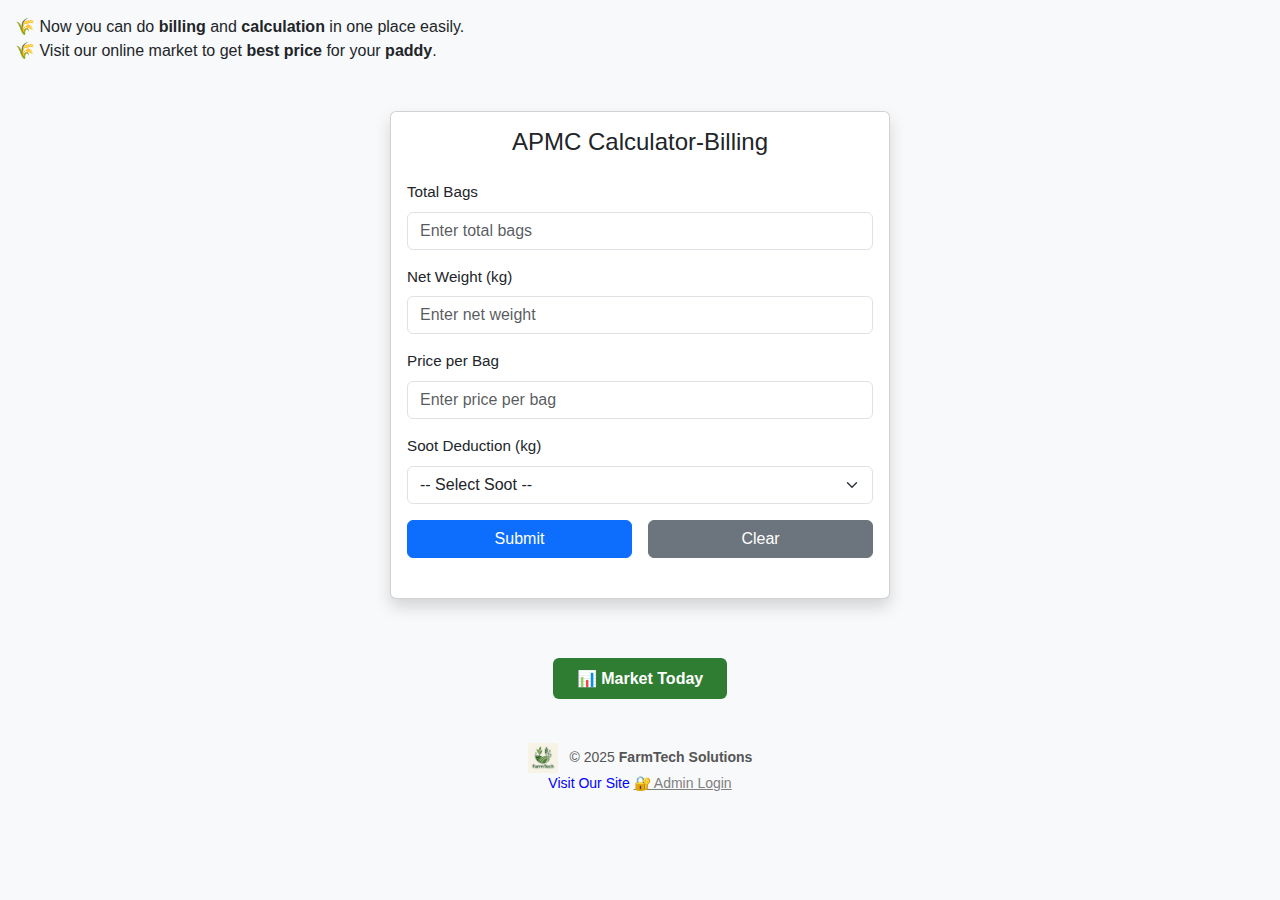
<file: index.html>
<!DOCTYPE html>
<html lang="en">
<head>
  <meta charset="UTF-8" />
  <meta name="viewport" content="width=device-width, initial-scale=1.0"/>
  <title>APMC Calculator</title>
  <link rel="icon" href="farmtech.png" type="image/x-icon">
  <link href="https://cdn.jsdelivr.net/npm/bootstrap@5.3.3/dist/css/bootstrap.min.css" rel="stylesheet">
  <link rel="stylesheet" href="style.css">
</head>
<body class="bg-light">

<div class="message-slider" id="messageSlider">
  <div class="slide-message msg1">🌾 Now you can do <strong>billing</strong> and <strong>calculation</strong> in one place easily.</div>
  <div class="slide-message msg2">🌾 Visit our online market to get <strong>best price</strong> for your <strong>paddy</strong>.</div>
</div>

<div class="container py-5">
  <div class="card shadow mx-auto" style="max-width: 500px;">
    <div class="card-body">
      <h4 class="text-center mb-4">APMC Calculator-Billing</h4>

      <!-- Basic Inputs -->
      <div class="mb-3">
        <label for="totalBags" class="form-label">Total Bags</label>
        <input type="number" class="form-control" id="totalBags" placeholder="Enter total bags">
      </div>

      <div class="mb-3">
        <label for="netWeight" class="form-label">Net Weight (kg)</label>
        <input type="number" class="form-control" id="netWeight" placeholder="Enter net weight">
      </div>

      <div class="mb-3">
        <label for="price" class="form-label">Price per Bag</label>
        <input type="number" class="form-control" id="price" placeholder="Enter price per bag">
      </div>

      <div class="mb-3">
        <label for="myDropdown" class="form-label">Soot Deduction (kg)</label>
        <select class="form-select" id="myDropdown">
          <option value="">-- Select Soot --</option>
          <option value="0">0 kg</option>
          <option value="1">1 kg</option>
          <option value="1.5">1.5 kg</option>
          <option value="2">2 kg</option>
          <option value="2.5">2.5 kg</option>
          <option value="3">3 kg</option>
          <option value="3.5">3.5 kg</option>
          <option value="4">4 kg</option>
          <option value="4.5">4.5 kg</option>
          <option value="5">5 kg</option>
        </select>
      </div>

      <div class="d-flex justify-content-between mb-4">
        <button class="btn btn-primary w-50 me-2" onclick="calculateAmount()">Submit</button>
        <button class="btn btn-secondary w-50 ms-2" onclick="clearFields()">Clear</button>
      </div>

      <div id="resultBox" class="alert alert-success d-none">
        <strong>Net Amount:</strong> ₹<span id="NetAmount">0</span>
      </div>

      <!-- Customer + Deduction Fields -->
      <div id="customerFields" class="d-none">
        <h6 class="mt-4 border-bottom pb-2">Customer Details (Optional)</h6>

        <div class="mb-3">
          <label for="customerName" class="form-label">Customer Name</label>
          <input type="text" class="form-control" id="customerName" placeholder="Enter customer name (optional)">
        </div>
        
        <div class="mb-3">
          <label for="billDate" class="form-label">Bill Date</label>
          <input type="date" class="form-control" id="billDate">
        </div>

    

        <div class="mb-3">
          <label for="customerContact" class="form-label">Contact Number</label>
          <input type="text" class="form-control" id="customerContact" placeholder="Enter contact number (optional)">
        </div>

        <div class="mb-3">
          <label for="customerAddress" class="form-label">Address</label>
          <input type="text" class="form-control" id="customerAddress" placeholder="Enter address (optional)">
        </div>

        <div class="mb-3">
          <label for="ProductType" class="form-label">Product Type</label>
          <input type="text" class="form-control" id="ProductType" placeholder="Enter Product Type (optional)">
        </div>

        <div class="mb-3">
          <label for="Enterprise" class="form-label">Enterprise Name</label>
          <input type="text" class="form-control" id="Enterprise" placeholder="Enter Enterprise (optional)">
        </div>

        <!-- Deductions Section with Collapsible Dropdown -->
        <div class="mb-3">
          <button class="btn btn-outline-primary w-100" type="button" data-bs-toggle="collapse" data-bs-target="#deductionsSection" aria-expanded="false" aria-controls="deductionsSection">
          ⚖️ Add Deductions
        </button>
        </div>

        <div class="collapse" id="deductionsSection">
        <div class="card card-body shadow-sm border-primary mb-3">
        <div class="mb-3">
          <label for="weighBridge" class="form-label">Weigh Bridge (₹)</label>
          <input type="number" class="form-control" id="weighBridge" placeholder="Enter Weigh Bridge Charge">
        </div>
        <div class="mb-3">
          <label for="laborCharges" class="form-label">Labor Charges (₹)</label>
          <input type="number" class="form-control" id="laborCharges" placeholder="Enter Labor Charges">
        </div>
        <div class="mb-3">
          <label for="commission" class="form-label">Commission (₹)</label>
          <input type="number" class="form-control" id="commission" placeholder="Enter Commission">
        </div>

        <div class="mb-3">
          <label for="amountPaid" class="form-label">Amount Paid/jama (₹)</label>
          <input type="number" class="form-control" id="amountPaid" placeholder="Enter Paid Amount">
        </div>

      </div>
    </div>

        <button class="btn btn-success w-100 mt-3" onclick="generateBill()">Generate Bill</button>
      </div>
    </div>
  </div>
</div>

<script>
  let calculatedAmount = 0;

  function calculateAmount() {
    const bags = document.getElementById("totalBags").value.trim();
    const weight = document.getElementById("netWeight").value.trim();
    const price = document.getElementById("price").value.trim();
    const soot = document.getElementById("myDropdown").value.trim();

    if (!bags || !weight || !price || !soot) {
      alert("Please enter all product details.");
      return;
    }

    const netFinalWeight = parseFloat(weight) - (parseFloat(soot) * parseFloat(bags));
    calculatedAmount = (netFinalWeight / 75) * parseFloat(price);

    document.getElementById("NetAmount").textContent = calculatedAmount.toFixed(2);

    document.getElementById("resultBox").classList.remove("d-none");
    document.getElementById("customerFields").classList.remove("d-none");
  }

  function clearFields() {
    const fields = ["totalBags", "netWeight", "price", "myDropdown", "customerName", "customerContact", "customerAddress", "ProductType", "Enterprise", "weighBridge", "laborCharges", "commission"];
    fields.forEach(id => {
      const el = document.getElementById(id);
      if (el.tagName === "SELECT") {
        el.selectedIndex = 0;
      } else {
        el.value = "";
      }
    });

    document.getElementById("resultBox").classList.add("d-none");
    document.getElementById("customerFields").classList.add("d-none");
    document.getElementById("NetAmount").textContent = "0";
  }

function generateBill() {
  const bags = document.getElementById("totalBags").value.trim();
  const weight = document.getElementById("netWeight").value.trim();
  const price = document.getElementById("price").value.trim();
  const soot = document.getElementById("myDropdown").value.trim();
  const name = document.getElementById("customerName").value.trim();
  const contact = document.getElementById("customerContact").value.trim();
  const address = document.getElementById("customerAddress").value.trim();
  const ProductType = document.getElementById("ProductType").value.trim();
  const Enterprise = document.getElementById("Enterprise").value.trim();
  const billDate = document.getElementById("billDate").value.trim();

  const weighBridge = parseFloat(document.getElementById("weighBridge").value) || 0;
  const laborCharges = parseFloat(document.getElementById("laborCharges").value) || 0;
  const commission = parseFloat(document.getElementById("commission").value) || 0;
  const amountPaid = parseFloat(document.getElementById("amountPaid").value) || 0;

  const totalDeductions = weighBridge + laborCharges + commission + amountPaid;
  const calculatedAmount = parseFloat(document.getElementById("NetAmount").textContent);
  const finalAmount = calculatedAmount - totalDeductions;

  let weightPerBag = 0;
  if (parseFloat(bags) > 0 && !isNaN(parseFloat(weight))) {
    weightPerBag = parseFloat(weight) / parseFloat(bags);
  }

  // ✅ send deductions separately instead of JSON
  const url = `bill.html?bags=${encodeURIComponent(bags)}&weight=${encodeURIComponent(weight)}&price=${encodeURIComponent(price)}&soot=${encodeURIComponent(soot)}&amount=${encodeURIComponent(calculatedAmount.toFixed(2))}&name=${encodeURIComponent(name)}&contact=${encodeURIComponent(contact)}&ProductType=${encodeURIComponent(ProductType)}&Enterprise=${encodeURIComponent(Enterprise)}&address=${encodeURIComponent(address)}&weighBridge=${encodeURIComponent(weighBridge.toFixed(2))}&laborCharges=${encodeURIComponent(laborCharges.toFixed(2))}&commission=${encodeURIComponent(commission.toFixed(2))}&amountPaid=${encodeURIComponent(amountPaid.toFixed(2))}&wpb=${encodeURIComponent(weightPerBag.toFixed(2))}&finalAmount=${encodeURIComponent(finalAmount.toFixed(2))}&billDate=${encodeURIComponent(billDate)}`;

  window.open(url, "_blank", "width=800,height=600");
}

  

  const messages = document.querySelectorAll(".slide-message");
  let currentIndex = 0;
  function showNextMessage() {
    messages.forEach((msg, idx) => msg.classList.remove("active"));
    messages[currentIndex].classList.add("active");
    currentIndex = (currentIndex + 1) % messages.length;
  }
  showNextMessage();
  setInterval(showNextMessage, 4000);
</script>

<div style="text-align: center; margin-top: 20px;">
  <a href="market.html" style="
    background-color: #2e7d32;
    color: white;
    padding: 12px 24px;
    font-size: 16px;
    text-decoration: none;
    border-radius: 6px;
    font-weight: bold;
  ">
    📊 Market Today
  </a>
</div>

<footer style="text-align: center; padding: 12px; margin-top: 40px; font-size: 14px; color: #555;"> 
  <img src="farmtech.png" alt="FarmTech Logo" style="height: 30px; vertical-align: middle; margin-right: 8px;">
  © 2025 <strong>FarmTech Solutions</strong>
  <div style="display: flex; gap: 30px;"></div>
  <a href="Company.html" style="color: blue; text-decoration: none;">
    Visit Our Site
  </a>
  <a href="admin.html" style="font-size: 14px; color: gray;">🔐 Admin Login</a>
</footer>

<!-- Bootstrap JS (required for collapse, dropdowns, modals etc.) -->
<script src="https://cdn.jsdelivr.net/npm/bootstrap@5.3.0/dist/js/bootstrap.bundle.min.js"></script>

</body>
</html>
</file>
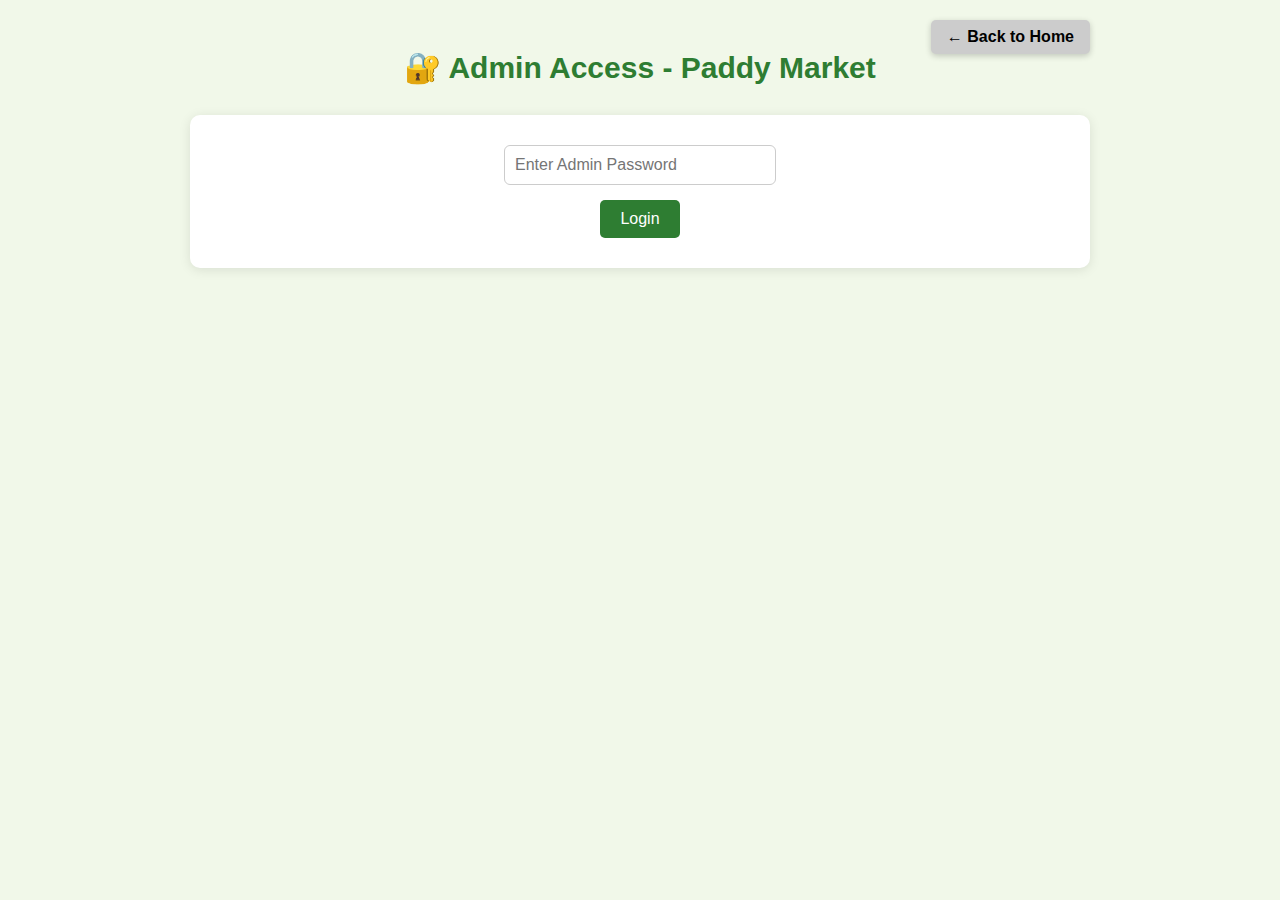
<file: admin.html>
<!DOCTYPE html> 
<html lang="en">
<head>
  <meta charset="UTF-8" />
  <title>Admin Login - Paddy Market</title>
  <link rel="icon" href="farmtech.png" type="image/x-icon">
  <meta name="viewport" content="width=device-width, initial-scale=1.0" />
  <style>
    :root {
      --primary: #2e7d32;
      --light: #f1f8e9;
      --accent: #c8e6c9;
    }

    body {
      font-family: 'Segoe UI', sans-serif;
      background-color: var(--light);
      margin: 0;
      padding: 0;
    }

    .container {
      max-width: 900px;
      margin: auto;
      padding: 20px;
      position: relative;
    }

    h1 {
      text-align: center;
      color: var(--primary);
      margin-top: 30px;
      font-size: 30px;
    }

    #loginSection, #panelSection {
      background-color: #fff;
      padding: 30px;
      border-radius: 10px;
      box-shadow: 0 2px 12px rgba(0,0,0,0.1);
      margin-top: 30px;
    }

    #loginForm {
      display: flex;
      flex-direction: column;
      align-items: center;
      gap: 15px;
    }

    #loginForm input {
      padding: 10px;
      width: 250px;
      font-size: 16px;
      border: 1px solid #ccc;
      border-radius: 6px;
    }

    #loginForm button {
      padding: 10px 20px;
      background-color: var(--primary);
      color: white;
      border: none;
      border-radius: 5px;
      cursor: pointer;
      font-size: 16px;
    }

    table {
      width: 100%;
      border-collapse: collapse;
      margin-top: 20px;
    }

    th, td {
      padding: 12px;
      text-align: center;
      border-bottom: 1px solid #eee;
    }

    th {
      background-color: var(--accent);
    }

    .actions button {
      margin: 0 4px;
      padding: 6px 12px;
      border: none;
      border-radius: 4px;
      cursor: pointer;
      font-weight: bold;
      font-size: 14px;
    }

    .approve {
      background-color: #388e3c;
      color: white;
    }

    .reject {
      background-color: #c62828;
      color: white;
    }

    .back-home {
      position: absolute;
      top: 20px;
      right: 20px;
      background-color: #ccc;
      padding: 8px 16px;
      border-radius: 5px;
      text-decoration: none;
      color: #000;
      font-weight: bold;
      box-shadow: 0 2px 6px rgba(0,0,0,0.2);
    }

    #noData {
      padding: 20px;
      text-align: center;
      color: #888;
    }
  </style>
</head>
<body>
  <div class="container">
    <a href="index.html" class="back-home">← Back to Home</a>

    <h1>🔐 Admin Access - Paddy Market</h1>

    <!-- Login Screen -->
    <div id="loginSection">
      <form id="loginForm">
        <input type="password" id="adminPassword" placeholder="Enter Admin Password" required />
        <button type="submit">Login</button>
      </form>
    </div>

    <!-- Admin Panel -->
    <div id="panelSection" style="display: none;">
      <h2>✅ Buyer Approval Panel</h2>

      <table id="adminTable">
        <thead>
          <tr>
            <th>Name</th>
            <th>Contact</th>
            <th>Location</th>
            <th>Paddy Varieties</th>
            <th>Status</th>
            <th>Actions</th>
          </tr>
        </thead>
        <tbody></tbody>
      </table>

      <div id="noData" style="display: none;">No buyer entries available.</div>
    </div>
  </div>

  <script>
    const CORRECT_PASSWORD = "admin123"; // 🔒 Change as needed

    const loginForm = document.getElementById("loginForm");
    const loginSection = document.getElementById("loginSection");
    const panelSection = document.getElementById("panelSection");

    loginForm.addEventListener("submit", function (e) {
      e.preventDefault();
      const password = document.getElementById("adminPassword").value;
      if (password === CORRECT_PASSWORD) {
        loginSection.style.display = "none";
        panelSection.style.display = "block";
        loadBuyers();
      } else {
        alert("Incorrect password. Try again.");
      }
    });

    function loadBuyers() {
      const buyers = JSON.parse(localStorage.getItem("buyers") || "[]");
      const tbody = document.querySelector("#adminTable tbody");
      const noData = document.getElementById("noData");

      tbody.innerHTML = "";

      if (buyers.length === 0) {
        noData.style.display = "block";
        return;
      } else {
        noData.style.display = "none";
      }

      buyers.forEach((buyer, index) => {
        const status = buyer.approved ? "✅ Approved" : "⏳ Pending";
        const paddyVarieties = (buyer.paddyList || [])
          .map(p => `${p.variety}: ₹${p.price}`)
          .join('<br>');

        const row = `
          <tr>
            <td>${buyer.name}</td>
            <td>${buyer.contact}</td>
            <td>${buyer.location}</td>
            <td>${paddyVarieties}</td>
            <td>${status}</td>
            <td class="actions">
              <button class="approve" onclick="approveBuyer(${index})">Approve</button>
              <button class="reject" onclick="rejectBuyer(${index})">Reject</button>
            </td>
          </tr>
        `;
        tbody.innerHTML += row;
      });
    }

    function approveBuyer(index) {
      const buyers = JSON.parse(localStorage.getItem("buyers") || "[]");
      buyers[index].approved = true;
      localStorage.setItem("buyers", JSON.stringify(buyers));
      loadBuyers();
    }

    function rejectBuyer(index) {
      const buyers = JSON.parse(localStorage.getItem("buyers") || "[]");
      buyers.splice(index, 1);
      localStorage.setItem("buyers", JSON.stringify(buyers));
      loadBuyers();
    }
  </script>
</body>
</html>
</file>
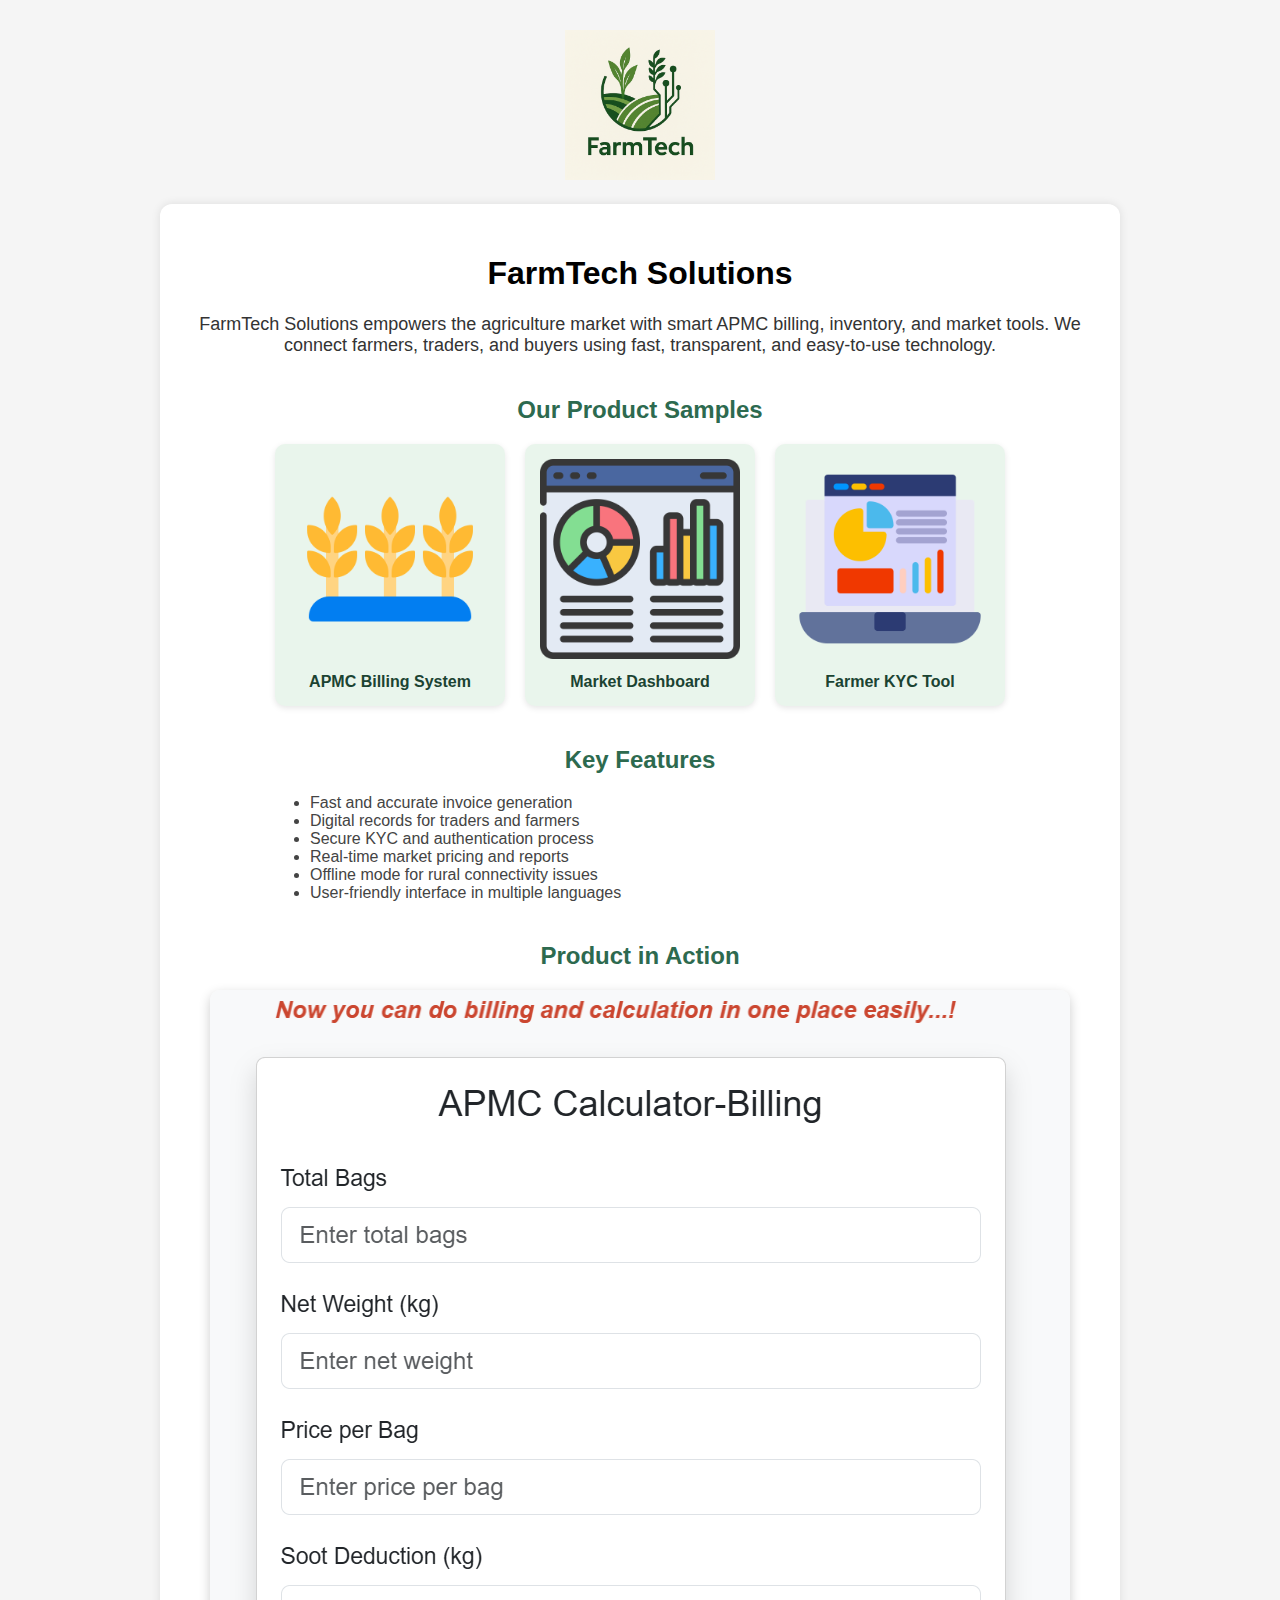
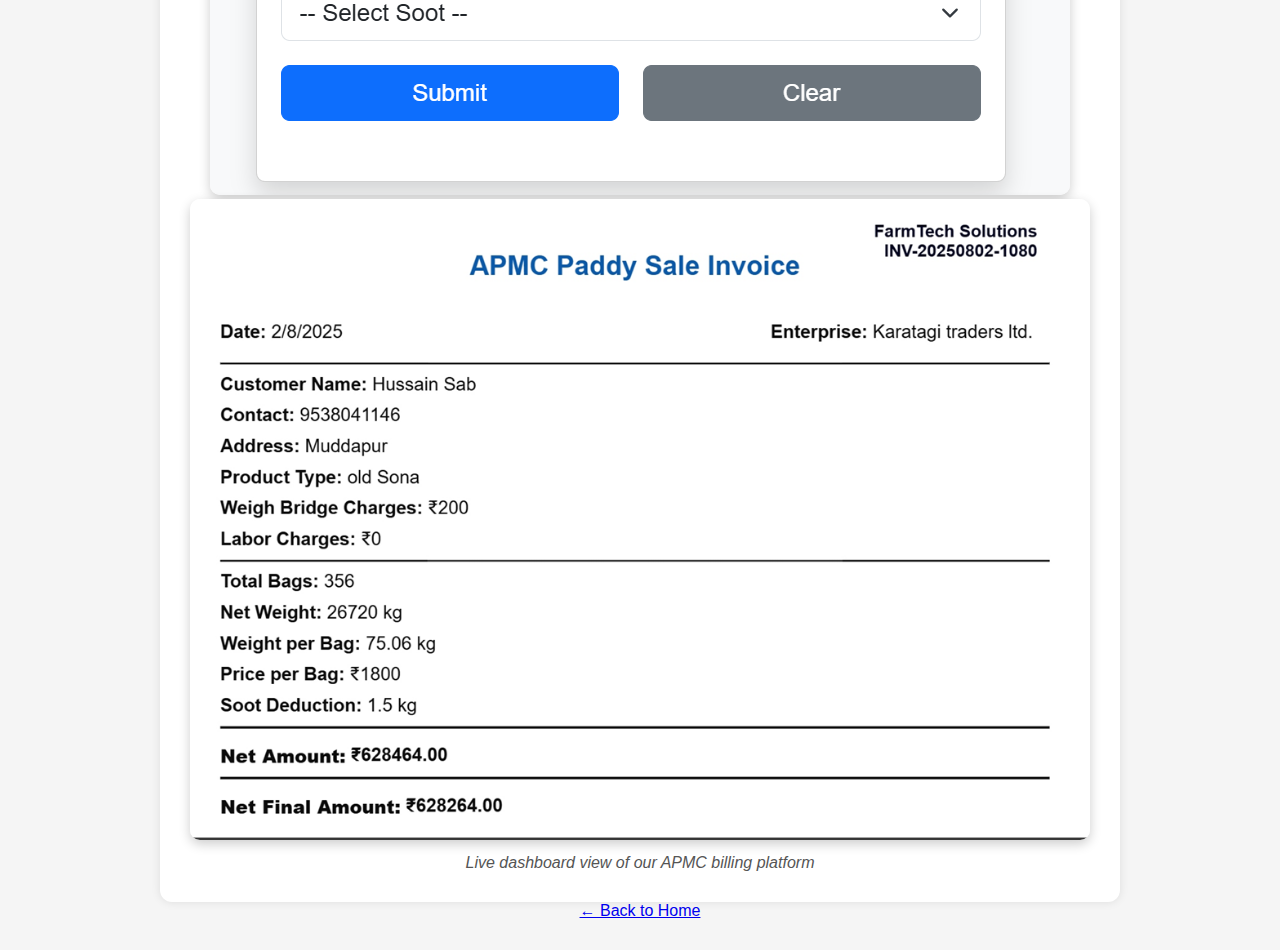
<file: Company.html>
<!DOCTYPE html>
<html lang="en">
<head>
  <meta charset="UTF-8" />
  <meta name="viewport" content="width=device-width, initial-scale=1.0"/>
  <title>FarmTech Solutions</title>
  <link rel="icon" href="farmtech.png" type="image/x-icon">
  <style>
    body {
      font-family: Arial, sans-serif;
      background-color: #f5f5f5;
      margin: 0;
      padding: 30px;
      text-align: center;
    }

    .container {
      background-color: #fff;
      padding: 30px;
      border-radius: 12px;
      box-shadow: 0 0 10px rgba(0,0,0,0.1);
      max-width: 900px;
      margin: auto;
    }

    .logo {
      width: 150px;
      height: auto;
      margin-bottom: 20px;
    }

    .description {
      font-size: 18px;
      color: #333;
      margin-bottom: 40px;
    }

    h2 {
      color: #2d6a4f;
      margin-top: 40px;
    }

    .product-gallery {
      display: flex;
      flex-wrap: wrap;
      justify-content: center;
      gap: 20px;
      margin-top: 20px;
    }

    .product {
      width: 200px;
      padding: 15px;
      background-color: #e9f5ec;
      border-radius: 10px;
      box-shadow: 0 2px 6px rgba(0,0,0,0.1);
    }

    .product img {
      width: 100%;
      height: auto;
      border-radius: 8px;
    }

    .product-name {
      font-weight: bold;
      margin-top: 10px;
      color: #1b4332;
    }

    .features {
      text-align: left;
      max-width: 700px;
      margin: 0 auto;
      margin-top: 20px;
      color: #444;
    }

    .features ul {
      list-style: disc;
      padding-left: 20px;
    }

    .screenshot {
      margin-top: 40px;
    }

    .screenshot img {
      max-width: 100%;
      border-radius: 10px;
      box-shadow: 0 4px 12px rgba(0,0,0,0.2);
    }

    .screenshot-caption {
      margin-top: 10px;
      font-style: italic;
      color: #555;
    }
  </style>
</head>
<body>
    <!-- Company Logo -->
    <img src="farmtech.png" alt="FarmTech Logo" class="logo" />
  <div class="container">

    <!-- Company Name & Description -->
    <h1>FarmTech Solutions</h1>
    <p class="description">
      FarmTech Solutions empowers the agriculture market with smart APMC billing, inventory, and market tools. We connect farmers, traders, and buyers using fast, transparent, and easy-to-use technology.
    </p>

    <!-- Our Products -->
    <h2>Our Product Samples</h2>
    <div class="product-gallery">
      <div class="product">
        <img src="billing.png" alt="APMC Billing System">
        <div class="product-name">APMC Billing System</div>
      </div>
      <div class="product">
        <img src="dashboard.png" alt="Market Dashboard">
        <div class="product-name">Market Dashboard</div>
      </div>
      <div class="product">
        <img src="kyc.png" alt="Farmer KYC Tool">
        <div class="product-name">Farmer KYC Tool</div>
      </div>
    </div>

    <!-- Features -->
    <h2>Key Features</h2>
    <div class="features">
      <ul>
        <li>Fast and accurate invoice generation</li>
        <li>Digital records for traders and farmers</li>
        <li>Secure KYC and authentication process</li>
        <li>Real-time market pricing and reports</li>
        <li>Offline mode for rural connectivity issues</li>
        <li>User-friendly interface in multiple languages</li>
      </ul>
    </div>

    <!-- Screenshot -->
    <div class="screenshot">
      <h2>Product in Action</h2>
      <img src="Screenshot1.png" alt="Screenshot of APMC System">
      <img src="Screenshot2.png" alt="Screenshot of APMC System">
      <div class="screenshot-caption">Live dashboard view of our APMC billing platform</div>
    </div>

  </div>
      <!-- Back to Home Link -->
    <a href="index.html" class="back-home">← Back to Home</a>

</body>
</html>
</file>
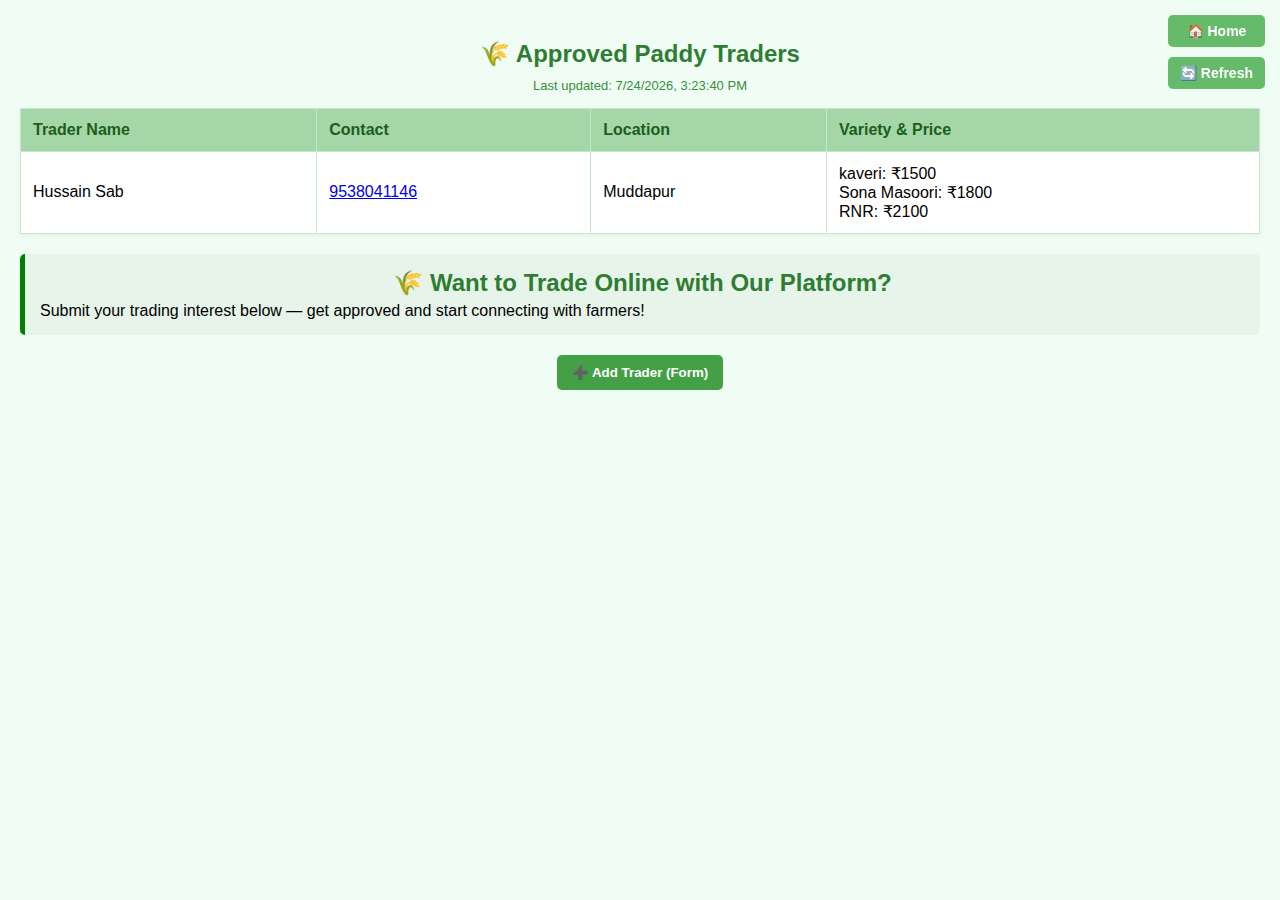
<file: market.html>
<!DOCTYPE html>
<html lang="en">
<head>
  <meta charset="UTF-8">
  <title>Paddy Market - Traders Info</title>
  <meta name="viewport" content="width=device-width, initial-scale=1.0">
  <style>
    body {
      font-family: 'Segoe UI', sans-serif;
      background-color: #f0fdf4;
      margin: 0;
      padding: 20px;
    }

    h2 {
      text-align: center;
      color: #2e7d32;
      margin-bottom: 10px;
    }

    #lastUpdated {
      text-align: center;
      font-size: 13px;
      color: #388e3c;
      margin-bottom: 15px;
    }

    table {
      width: 100%;
      border-collapse: collapse;
      background-color: #ffffff;
      box-shadow: 0 2px 5px rgba(0,0,0,0.05);
      margin-bottom: 20px;
    }

    th, td {
      padding: 12px;
      border: 1px solid #c8e6c9;
      text-align: left;
    }

    th {
      background-color: #a5d6a7;
      color: #1b5e20;
    }

    #formContainer {
      display: none;
      margin-top: 20px;
    }

    .form-toggle-btn {
      display: block;
      margin: 0 auto 20px;
      padding: 10px 15px;
      background-color: #43a047;
      color: white;
      border: none;
      border-radius: 5px;
      cursor: pointer;
      font-weight: bold;
    }

    .form-toggle-btn:hover {
      background-color: #2e7d32;
    }

    .float-buttons {
      position: fixed;
      top: 15px;
      right: 15px;
      display: flex;
      flex-direction: column;
      gap: 10px;
      z-index: 1000;
    }

    .float-buttons button {
      padding: 8px 12px;
      font-size: 14px;
      background-color: #66bb6a;
      color: white;
      border: none;
      border-radius: 5px;
      cursor: pointer;
      font-weight: bold;
    }

    .float-buttons button:hover {
      background-color: #388e3c;
    }

    @media (max-width: 600px) {
      th, td {
        font-size: 13px;
        padding: 10px;
      }

      .float-buttons button {
        font-size: 12px;
        padding: 6px 10px;
      }

      .form-toggle-btn {
        font-size: 14px;
      }
    }
  </style>
</head>
<body>

  <div class="float-buttons">
    <button onclick="window.location.href='index.html'">🏠 Home</button>
    <button onclick="loadTraders()">🔄 Refresh</button>
  </div>

  <h2>🌾 Approved Paddy Traders</h2>
  <div id="lastUpdated"></div>

  <table>
    <thead>
      <tr>
        <th>Trader Name</th>
        <th>Contact</th>
        <th>Location</th>
        <th>Variety & Price</th>
      </tr>
    </thead>
    <tbody id="marketBody">
      <tr><td colspan="4">Loading trader data...</td></tr>
    </tbody>
  </table>

  <div style="background-color: #e6f4ea; padding: 15px; border-left: 5px solid green; margin-bottom: 20px; border-radius: 5px;">
  <h2 style="margin: 0; color: #2e7d32;">🌾 Want to Trade Online with Our Platform?</h2>
  <p style="margin: 5px 0 0;">Submit your trading interest below — get approved and start connecting with farmers!</p>
</div>


  <button class="form-toggle-btn" onclick="toggleForm()">➕ Add Trader (Form)</button>

  <div id="formContainer">
    <button class="form-toggle-btn" onclick="toggleForm()">✖ Close Form</button>
    <iframe src="https://forms.gle/56Y6Wh1EK76FwkXy5"
            width="100%" height="800" frameborder="0" marginheight="0" marginwidth="0">
      Loading form…
    </iframe>
  </div>

  <script>
    async function loadTraders() {
      try {
        const res = await fetch('tradersdata.json');
        const buyers = await res.json();

        const tbody = document.getElementById("marketBody");
        const updated = document.getElementById("lastUpdated");

        tbody.innerHTML = "";

        if (!buyers.length) {
          tbody.innerHTML = `<tr><td colspan="4">No approved traders yet.</td></tr>`;
        } else {
          buyers.forEach(buyer => {
            const paddyInfo = buyer.paddyList?.map(p => `${p.variety}: ₹${p.price}`).join('<br>') || '-';
            tbody.innerHTML += `
              <tr>
                <td>${buyer.name}</td>
                <td><a href="tel:${buyer.contact}">${buyer.contact}</a></td>
                <td>${buyer.location}</td>
                <td>${paddyInfo}</td>
              </tr>
            `;
          });
        }

        const now = new Date();
        updated.innerText = `Last updated: ${now.toLocaleString()}`;
      } catch (err) {
        console.error("Failed to load trader data:", err);
        document.getElementById("marketBody").innerHTML = `<tr><td colspan="4">Failed to load trader data.</td></tr>`;
      }
    }

    function toggleForm() {
      const formDiv = document.getElementById('formContainer');
      formDiv.style.display = formDiv.style.display === 'none' ? 'block' : 'none';
    }

    // Initial load
    loadTraders();
  </script>

</body>
</html>
</file>
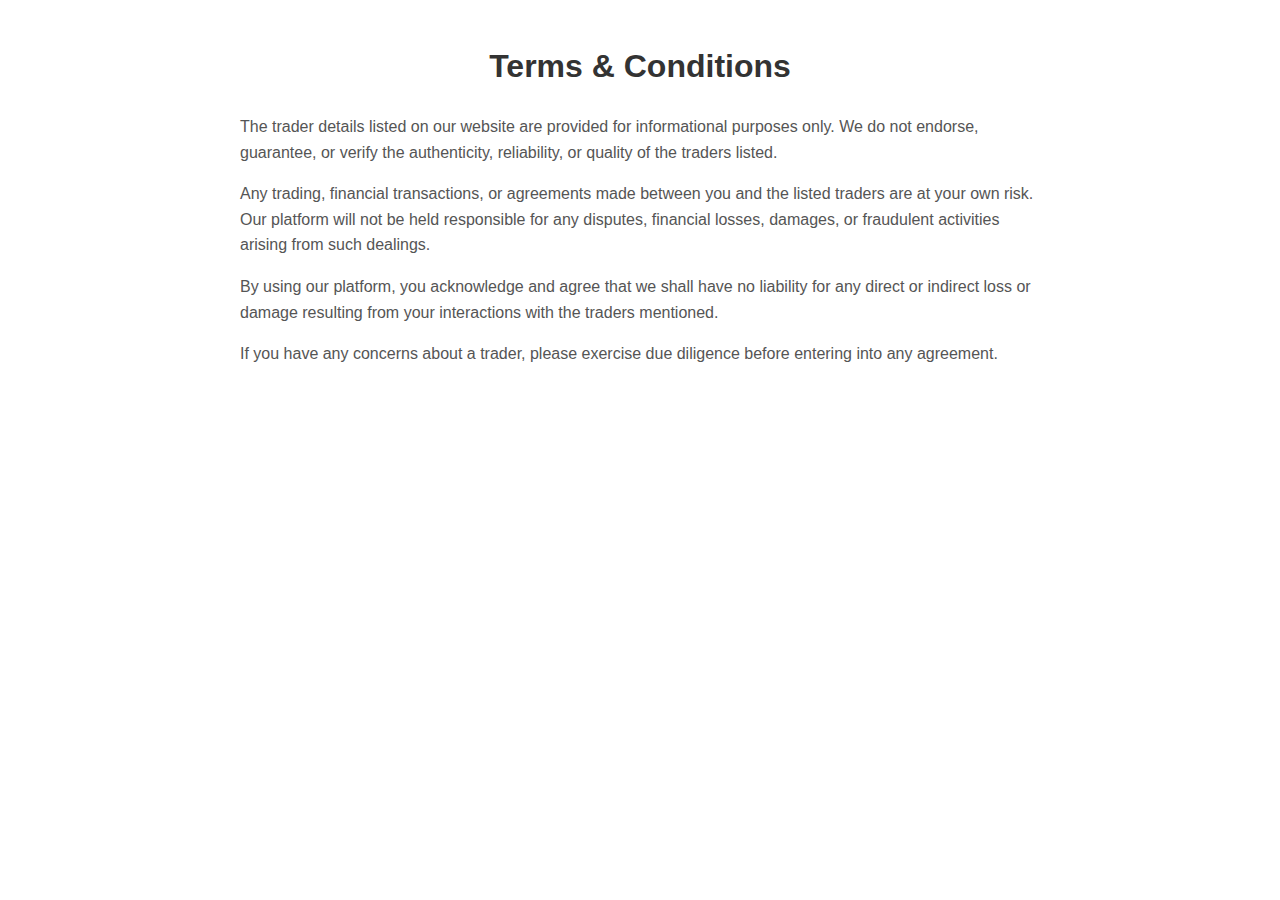
<file: terms.html>
<!DOCTYPE html>
<html lang="en">
<head>
  <!-- Google tag (gtag.js) -->
<script async src="https://www.googletagmanager.com/gtag/js?id=G-DRN0F33GD9"></script>
<script>
  window.dataLayer = window.dataLayer || [];
  function gtag(){dataLayer.push(arguments);}
  gtag('js', new Date());

  gtag('config', 'G-DRN0F33GD9');
</script>
  <meta charset="UTF-8">
  <meta name="viewport" content="width=device-width, initial-scale=1.0">
  <title>Terms & Conditions - APMC Market</title>
  <link rel="icon" href="farmtech.png" type="image/x-icon">
  <style>
    body {
      font-family: Arial, sans-serif;
      line-height: 1.6;
      padding: 20px;
      max-width: 800px;
      margin: auto;
    }
    h1 {
      text-align: center;
      color: #333;
    }
    p {
      color: #555;
    }
  </style>
</head>
<body>
  <h1>Terms & Conditions</h1>
  <p>
    The trader details listed on our website are provided for informational purposes only.
    We do not endorse, guarantee, or verify the authenticity, reliability, or quality of the traders listed.
  </p>
  <p>
    Any trading, financial transactions, or agreements made between you and the listed traders are at your own risk.
    Our platform will not be held responsible for any disputes, financial losses, damages, or fraudulent activities arising from such dealings.
  </p>
  <p>
    By using our platform, you acknowledge and agree that we shall have no liability for any direct or indirect loss or damage
    resulting from your interactions with the traders mentioned.
  </p>
  <p>
    If you have any concerns about a trader, please exercise due diligence before entering into any agreement.
  </p>
</body>
</html>
</file>
<file: style.css>
:root {
  --primary: #145698;
  --hover: #1b4f72;
}

body {
  font-family: Arial, sans-serif;
  background-color: #f2f2f2;
  margin: 0;
  padding: 15px;
}

.invoice-box {
  background: white;
  max-width: 800px;
  margin: auto;
  padding: 25px 20px 100px;
  border-radius: 8px;
  box-shadow: 0 2px 10px rgba(0, 0, 0, 0.1);
  white-space: pre-wrap;
  font-family: 'Courier New', monospace; /* Terminal-style font */
  font-size: 14px;
  line-height: 1.6;
}

h2 {
  text-align: center;
  color: var(--primary);
  margin-bottom: 25px;
  font-size: 22px;
  font-family: Arial, sans-serif;
}

.invoice-details {
  color: #111;
  background: #fff;
}

.total {
  font-weight: bold;
}

.buttons {
  text-align: center;
  margin-top: 25px;
}

.buttons button {
  background-color: var(--primary);
  color: white;
  font-size: 13px;
  border: none;
  padding: 6px 12px;
  margin: 5px 3px;
  border-radius: 4px;
  cursor: pointer;
  width: auto;
  min-width: 100px;
  transition: 0.2s;
}

.buttons button:hover {
  background-color: var(--hover);
}

label {
  display: flex;
  justify-content: space-between;
  align-items: center;
  margin-top: 12px;
  font-weight: 500;
  font-size: 0.95rem;
  gap: 10px;
}

input, select {
  flex: 1;
  padding: 6px 10px;
  font-size: 0.95rem;
  border-radius: 6px;
  border: 1px solid #ededed;
  transition: 0.2s ease-in-out;
}

input:focus, select:focus {
  outline: none;
  border-color: var(--primary);
  box-shadow: 0 0 0 3px rgba(9, 94, 133, 0.15);
}

.button-group {
  display: flex;
  justify-content: space-between;
  gap: 8px;
  margin-top: 15px;
}

.button-group button:hover {
  background-color: var(--hover);
}

@media screen and (max-width: 480px) {
  .invoice-box {
    padding: 15px;
  }

  h2 {
    font-size: 20px;
  }

  .buttons button {
    font-size: 13px;
    padding: 8px;
    width: 100%;
    margin: 6px 0;
  }
}

@media print {
  .buttons {
    display: none;
  }
}

body {
  position: relative;
  overflow-x: hidden; /* Prevent horizontal scroll */
}

.fancy-note {
  font-size: 1rem;
  font-style: italic;
  font-weight: bold;
  color: #cb462f;
  white-space: nowrap;
  position: absolute;
  top: 20px; /* Show at top */
  left: -100%;
  animation: slide3DSlow 50s linear infinite;
  transform-style: preserve-3d;
  perspective: 1000px;
}

@keyframes slide3DSlow {
  0% {
    left: -100%;
    transform: rotateY(0deg);
  }
  50% {
    left: 50%;
    transform: rotateY(10deg);
  }
  100% {
    left: 100%;
    transform: rotateY(0deg);
  }
}
</file>
